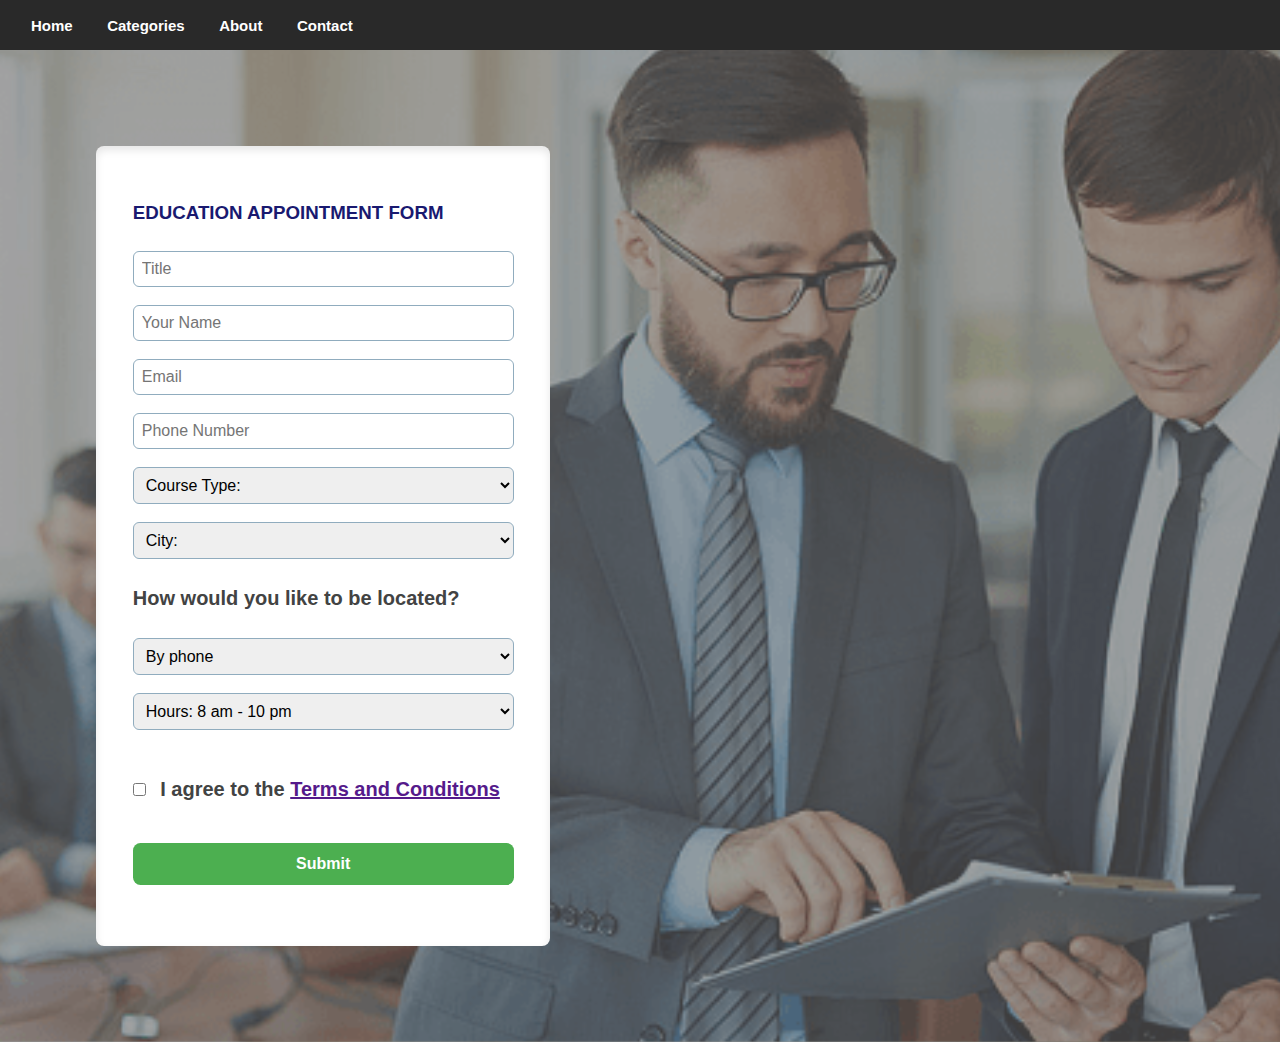
<file: index.html>
<!DOCTYPE html>
<html lang="en">
  <head>
    <meta charset="UTF-8" />
    <meta name="viewport" content="width=device-width, initial-scale=1.0" />
    <title >EDUCATION APPOINTMENT FORM</title>
    <link rel="stylesheet" href="style.css" />    
  </head>
  <body>
    <div class="background-overlay">
    <header id="main-header">
      <nav class="navbar">
        <div class="nav-menu" id="navMenu">
          <a class='nav-link' href=''>Home</a>
          <a class='nav-link' href='/Categories.html'>Categories</a>
          <a class='nav-link' href='/About.html'>About</a>
          <a class='nav-link' href='/Contact.html'>Contact</a>
        </div>
      </nav>
      <a href="#side-drawer" class="menu-button">
        <span></span>
      </a>
    </header>
    <aside id="side-drawer">
      <header>
        <a href="#" class="menu-button">
          <span></span>
        </a>
      </header>
      <nav>
        <ul>
          <li>
            <a href='/'>Home</a>
          </li>
          <li>
            <a href='/Categories.html'>Categories</a>
          </li>
          <li>
            <a href='/About.html'>About</a>
          </li>
          <li>
            <a href='/Contact.html'>Contact</a>
          </li>
        </ul>
      </nav>
    </aside>

    <main>
      <section class="project-form">
        <form id="app-form" method="POST">
          <h3>EDUCATION APPOINTMENT FORM</h3>
          <br>
          <input type="text" name="title" id="title" required placeholder="Title"/>
          <br />
          <input type="text" id="name" name="name" required placeholder="Your Name"/>
          <br />
          <input type="email" id="email" name="email" required placeholder="Email"/>
          <br />
          <input type="phonenumber" id="phone" name="phone" placeholder="Phone Number"/>
          <br>
          <select id="courseType" name="courseType" required>

            <option value="" disabled selected> Course Type: </option>

          </select>
          <br>
          <select name="city" id="city" required>
            <option value="" disabled selected> City: </option>
          </select>
          <br>

          <label id="location-selection" for="contactMethod">How would you like to be located?</label>
          <br>
          <select id="contactMethod" name="contactMethod" required>
            <option value="phonenumber">By phone</option>
            <option value="email">By email</option>
          </select>
          <br>
      <select name="hours" id="hours">
            <option value=""selected disabled>Hours: 8 am - 10 pm</option>
            <option value="8 am">8 am</option>
            <option value="9 am">9 am</option>
            <option value="10 am">10 am</option> 
            <option value="11 am">11 am</option>
            <option value="12 pm">12 pm</option>
            <option value="1 pm">1 pm</option>
            <option value="2 pm">2 pm</option>
            <option value="3 pm">3 pm</option>
            <option value="4 pm">4 pm</option>
            <option value="5 pm">5 pm</option>
            <option value="6 pm">6 pm</option>
            <option value="7 pm">7 pm</option>
            <option value="8 pm">8 pm</option>
            <option value="9 pm">9 pm</option>
            <option value="10 pm">10 pm</option>
      </select>
          <section id="terms">
            <input type="checkbox" name="accept-terms" id="accept-terms" required/>
            <label  for="accept-terms">I agree to the <a href=''>Terms and Conditions</a></label>
          </section>
          <br>
          <div>
                <input class type="submit" value="Submit" id="submitButton">

          </div>
        </form>
        <script src="app.js"></script>
      </section>
    </main>
    </div>
  </body>
</html>
</file>
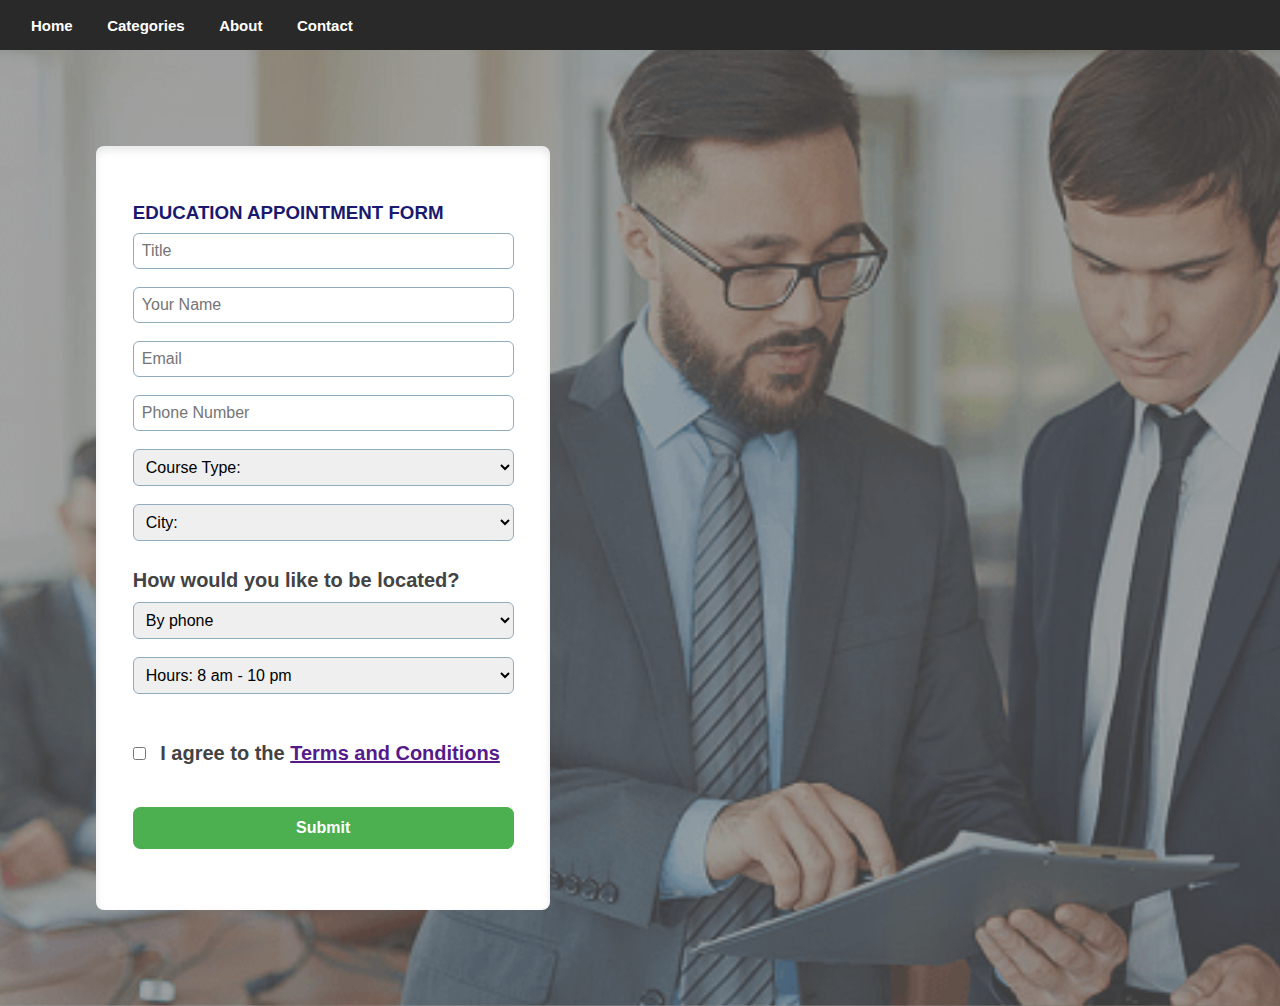
<file: Index.html>
<!DOCTYPE html>
<html lang="en">
  <head>
    <meta charset="UTF-8" />
    <meta name="viewport" content="width=device-width, initial-scale=1.0" />
    <title >EDUCATION APPOINTMENT FORM</title>
    <link rel="stylesheet" href="style.css" />    
  </head>
  <body>
    <div class="background-overlay">
    <header id="main-header">
      <nav class="navbar">
        <div class="nav-menu" id="navMenu">
          <a class='nav-link' href=''>Home</a>
          <a class='nav-link' href='/Categories.html'>Categories</a>
          <a class='nav-link' href='/About.html'>About</a>
          <a class='nav-link' href='/Contact.html'>Contact</a>
        </div>
      </nav>
      <a href="#side-drawer" class="menu-btn">
        <span></span>
        <span></span>
        <span></span>
      </a>
    </header>
    <aside id="side-drawer">
      <header>
        <a href="#" class="menu-btn">
          <span></span>
          <span></span>
          <span></span>
        </a>
      </header>
      <nav>
        <ul>
          <li>
            <a href='/'>Home</a>
          </li>
          <li>
            <a href='/Categories.html'>Categories</a>
          </li>
          <li>
            <a href='/About.html'>About</a>
          </li>
          <li>
            <a href='/Contact.html'>Contact</a>
          </li>
        </ul>
      </nav>
    </aside>

    <main>
      <section class="project-form">
        <form id="app-form" method="POST">
          <h3>EDUCATION APPOINTMENT FORM</h3>
          <input type="text" name="title" id="title" required placeholder="Title"/>
          <br />
          <input type="text" id="name" name="name" required placeholder="Your Name"/>
          <br />
          <input type="email" id="email" name="email" required placeholder="Email"/>
          <br />
          <input type="phonenumber" id="phone" name="phone" placeholder="Phone Number"/>
          <br>
          <select id="courseType" name="courseType" required>

            <option value="" disabled selected> Course Type: </option>

          </select>
          <br>
          <select name="city" id="city" required>
            <option value="" disabled selected> City: </option>
          </select>
          <br>


          <label id="location-selection" for="contactMethod">How would you like to be located?</label>
          <select id="contactMethod" name="contactMethod" required>
            <option value="phonenumber">By phone</option>
            <option value="email">By email</option>
          </select>
          <br>
          <select name="hours" id="hours">
            <option value=""selected disabled>Hours: 8 am - 10 pm</option>
            <option value="8 am">8 am</option>
            <option value="9 am">9 am</option>
            <option value="10 am">10 am</option> 
            <option value="11 am">11 am</option>
            <option value="12 pm">12 pm</option>
            <option value="1 pm">1 pm</option>
            <option value="2 pm">2 pm</option>
            <option value="3 pm">3 pm</option>
            <option value="4 pm">4 pm</option>
            <option value="5 pm">5 pm</option>
            <option value="6 pm">6 pm</option>
            <option value="7 pm">7 pm</option>
            <option value="8 pm">8 pm</option>
            <option value="9 pm">9 pm</option>
            <option value="10 pm">10 pm</option>
          </select>

          <section id="terms">
            <input type="checkbox" name="accept-terms" id="accept-terms" required/>
            <label  for="accept-terms">I agree to the
              <a href='' id='terms-conditions'>Terms and Conditions</a></label>
          </section>
          <br>
          <div>
                <input class type="submit" value="Submit" id="submitButton">

          </div>
        </form>
        <script src="app.js"></script>
      </section>
    </main>
    </div>
  </body>
</html>
</file>
<file: style.css>
body {
  margin: 0;
  padding: 0;
  border: 0;
  font-size: 100%;
  font: inherit;
  vertical-align: baseline;
}

body {
    background: url("photo/company.png"); 
    font-family: 'Arial', sans-serif;
    margin: 0;
    padding: 0;
    background-size: cover;
    background-position: center;
    transition: background-color 0.3s ease-in-out;
    color: #fff;
}
label {
  margin: 0;
  padding: 0;
  border: 0;
  font-size: 100%;
  font: inherit;
  vertical-align: baseline;
}
#submitButton {
  display: block;
  margin: 24px auto; 
  padding: 12px 25px;
  font-size: 16px;
  font-weight: bold;
  text-align: center;
  text-decoration: none;
  background-color: #4caf50; 
  color: white;
  border: none;
  border-radius: 7.5px;
  cursor: pointer;
}

#submitButton:hover {
  background-color: #45a049; 
}

.background-overlay {
    background-color: rgba(100, 100, 100, 0.6);
}
select {
  margin: 0;
  padding: 0;
  border: 0;
  font-size: 100%;
  font: inherit;
  vertical-align: baseline;
}
.navbar {
  display: flex;
  justify-content: space-between;
  background-color: #292929; 
  padding: 1em;
}

.nav-link {
  text-decoration: none;
  color: #ffffff; 
  font-weight: bold;
  font-size: 15px;
  padding: 0.5em 1em;
}

.project-form{
  display: flex;
  justify-content: left;
  align-items: center;
  padding: 6em;
  
}

#app-form {
  background-color: #fff; 
  padding: 2.3em;
  border-radius: 8px;
  width: 35%; 
  box-shadow: inset 0 4px 8px 0px rgba(0, 0, 0, 0.1); 
}
input {
  margin: 0;
  padding: 0;
  border: 0;
  font-size: 100%;
  font: inherit;
  vertical-align: baseline;
}
h3{
  margin-bottom: 0.5em;
  color: #191970; 
  font-weight: bold;

}

label {
  color: rgb(66, 67, 67);
  display: block;
  font-weight: bold;
  margin: 0.5em 0;
}
input{
  font: inherit;
  padding: 0.5em;
  border: 1px solid rgb(144, 172, 190);
  border-radius: 6px;
  width: 100%;
  display: block;
  box-sizing: border-box;
}
select{
  font: inherit;
  padding: 0.5em;
  border: 1px solid rgb(144, 172, 190);
  border-radius: 6px;
  width: 100%;
  display: block;
  box-sizing: border-box;
}

input:focus{
  background-color: rgb(217, 227, 247);
}

.menu-button {
  width: 5em;
  height: 4em;
  display: flex;
  flex-direction: column;
  justify-content: space-around;
  display: none;
}

.menu-button span {
  width: 100%;
  height: 3px;
  background-color: black;
}
button {
  margin: 0;
  padding: 0;
  border: 0;
  font-size: 250%;
  font: inherit;
  vertical-align: baseline;
}
form {
  margin: 0;
  padding: 0;
  border: 0;
  font-size: 160%;
  font: inherit;
  vertical-align: baseline;
}
#side-drawer {
  width: 100%;
  height: 100%;
  background-color: rgb(29, 26, 27);
  position: fixed;
  top: 0;
  left: 0;
  display: none;
}

#side-drawer:target {
  display: block;
}

#side-drawer header {
  height: 5rem;
  display: flex;
  justify-content: flex-start;
  align-items: center;
  padding: 0 5%;
}

#side-drawer ul {
  list-style: none;
  margin: 0;
  padding: 4rem 1rem;
  display: flex;
  flex-direction: column;
  align-items: center;
}

#side-drawer li {
  margin: 1rem;
}

#location-selection{
  font-size: 20px;
}

#terms {
  display: flex;
  margin-top: 3rem;
}
#terms label {
  font-size: 20px;
  margin: 0;
  margin-left: 0.9rem;
}
#terms input {
  width: auto;
}
title {
  font-weight: bold;
}

@media (max-width: 48rem) {
  #main-header .navbar {
    display: none;
  }

  .menu-button {
    display: flex;
    margin: 10px;
  }

  main h1 {
    font-size: 1.5rem;
  }

  #latest-products ul {
    grid-template-columns: 100%;
  }
}
</file>
